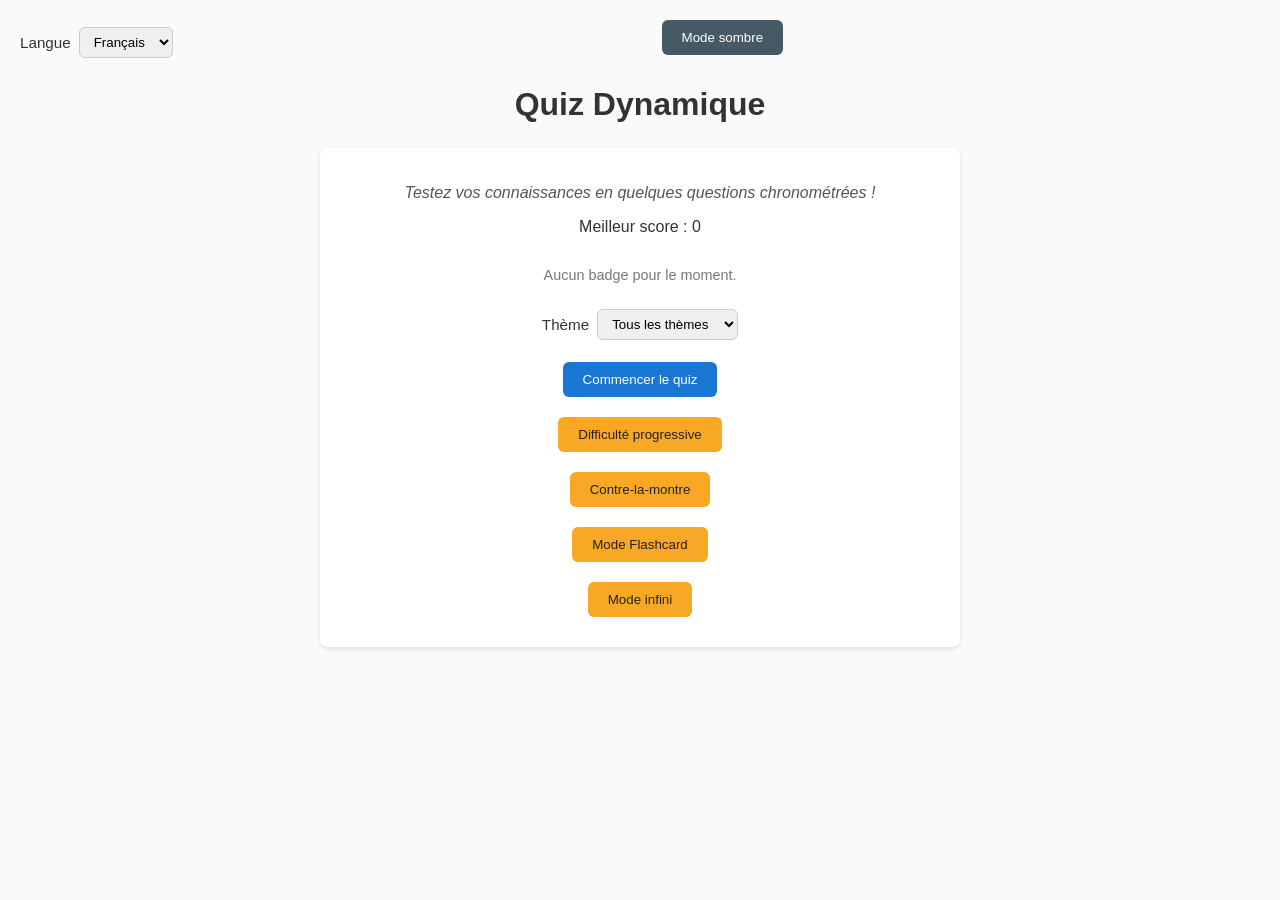
<file: index.html>
<!DOCTYPE html>
<html lang="fr">
  <head>
    <meta charset="UTF-8" />
    <meta http-equiv="refresh" content="0; url=pages/index.html" />
    <title>Quiz Dynamique</title>
    <link rel="canonical" href="pages/index.html" />
  </head>
  <body>
    <p>
      Redirection vers le quiz…
      <a href="pages/index.html">Cliquez ici si rien ne se passe</a>.
    </p>
  </body>
</html>
</file>
<file: assets/css/style.css>
body {
  font-family: "Segoe UI", Arial, sans-serif;
  margin: 20px;
  text-align: center;
  background: #fafafa;
  color: #333;
}

h1 {
  margin-bottom: 25px;
}

.notice {
  font-style: italic;
  margin-bottom: 15px;
  color: #555;
}

button {
  margin: 10px auto;
  padding: 10px 20px;
  cursor: pointer;
  background-color: #1976d2;
  color: #fff;
  border: none;
  border-radius: 6px;
  transition: background-color 0.3s;
}

button:hover {
  background-color: #1565c0;
}

.hidden {
  display: none;
}

#intro-screen,
#question-screen,
#result-screen {
  max-width: 600px;
  margin: 0 auto 20px;
  background: #fff;
  padding: 20px;
  border-radius: 8px;
  box-shadow: 0 2px 5px rgba(0, 0, 0, 0.1);
}

#answers button {
  display: block;
  width: 60%;
  margin: 8px auto;
  background-color: #f5f5f5;
  color: #333;
  border-radius: 4px;
  transition: background-color 0.3s;
}

#answers button:hover {
  background-color: #e0e0e0;
}

.correct {
  background-color: #c8e6c9 !important; /* vert clair */
}

.wrong {
  background-color: #ffcdd2 !important; /* rouge clair */
}

#timer-div {
  margin-top: 10px;
  font-weight: bold;
  color: #d32f2f; /* rouge foncé */
}

#progress {
  font-weight: bold;
  margin-bottom: 10px;
  color: #455a64;
}

#result-screen h2 {
  margin-bottom: 20px;
  color: #2e7d32; /* vert foncé */
}

#score-text {
  font-size: 1.2em;
  margin-bottom: 10px;
}

#share-link {
  word-break: break-all;
  font-size: 0.9em;
  color: #455a64;
  margin: 8px 0 12px;
}

.top-controls {
  display: flex;
  justify-content: center;
  align-items: center;
  gap: 12px;
  flex-wrap: wrap;
  margin-bottom: 10px;
}

.control-label {
  display: inline-flex;
  align-items: center;
  gap: 8px;
  font-size: 0.95em;
}

.control-label select {
  padding: 6px 10px;
  border-radius: 6px;
  border: 1px solid #ccc;
}

.setup-row {
  margin: 12px 0;
}

.mode-buttons {
  display: flex;
  flex-direction: column;
  align-items: center;
}

#global-timer {
  margin-bottom: 10px;
  font-weight: bold;
  color: #6a1b9a;
}

#question-image-wrap {
  margin: 10px auto;
}

#question-image {
  max-width: 140px;
  height: auto;
}

#answers .image-answer {
  display: inline-flex;
  flex-direction: column;
  align-items: center;
  width: auto;
  min-width: 100px;
  margin: 8px;
  padding: 8px;
  background: #fafafa;
  color: #333;
}

#answers .image-answer img {
  width: 64px;
  height: 64px;
  object-fit: contain;
}

#flashcard-answer {
  font-size: 1.2em;
  font-weight: bold;
  color: #2e7d32;
  margin: 12px 0;
}

#hint-btn,
#audio-btn,
#infinite-btn,
#stop-infinite-btn,
#progressive-btn,
#timed-btn,
#flashcard-btn,
#reveal-btn {
  background-color: #f9a825;
  color: #212121;
}

#hint-btn:hover,
#audio-btn:hover,
#infinite-btn:hover,
#stop-infinite-btn:hover,
#progressive-btn:hover,
#timed-btn:hover,
#flashcard-btn:hover,
#reveal-btn:hover {
  background-color: #f57f17;
}

#hint-btn:disabled,
#audio-btn:disabled {
  opacity: 0.6;
  cursor: default;
}

#hint-text,
#new-badges {
  margin: 8px auto 12px;
  max-width: 80%;
  font-style: italic;
  color: #5d4037;
}

.badges-list {
  display: flex;
  flex-wrap: wrap;
  gap: 8px;
  justify-content: center;
  margin: 12px 0;
}

.badge {
  display: inline-block;
  padding: 6px 10px;
  border-radius: 4px;
  background: #fff3e0;
  color: #e65100;
  font-size: 0.85em;
  border: 1px solid #ffcc80;
}

.badges-empty {
  color: #777;
  font-size: 0.9em;
}

body.dark #share-link {
  color: #b0bec5;
}

body.dark #hint-btn,
body.dark #audio-btn,
body.dark #infinite-btn,
body.dark #stop-infinite-btn,
body.dark #progressive-btn,
body.dark #timed-btn,
body.dark #flashcard-btn,
body.dark #reveal-btn {
  background-color: #ffb300;
  color: #121212;
}

body.dark #hint-text,
body.dark #new-badges,
body.dark #flashcard-answer {
  color: #ffcc80;
}

body.dark #global-timer {
  color: #ce93d8;
}

body.dark .control-label select {
  background: #2c2c2c;
  color: #e0e0e0;
  border-color: #555;
}

body.dark #answers .image-answer {
  background: #2c2c2c;
  color: #e0e0e0;
}

body.dark .badge {
  background: #3e2723;
  color: #ffcc80;
  border-color: #6d4c41;
}

body.dark .badges-empty {
  color: #b0b0b0;
}

#theme-toggle {
  display: block;
  margin: 0 auto 10px;
  background-color: #455a64;
}

#theme-toggle:hover {
  background-color: #37474f;
}

/* Mode sombre */
body.dark {
  background: #121212;
  color: #e0e0e0;
}

body.dark .notice {
  color: #b0b0b0;
}

body.dark #intro-screen,
body.dark #question-screen,
body.dark #result-screen {
  background: #1e1e1e;
  box-shadow: 0 2px 5px rgba(0, 0, 0, 0.4);
}

body.dark button {
  background-color: #90caf9;
  color: #121212;
}

body.dark button:hover {
  background-color: #64b5f6;
}

body.dark #theme-toggle {
  background-color: #616161;
  color: #fff;
}

body.dark #theme-toggle:hover {
  background-color: #757575;
}

body.dark #answers button {
  background-color: #2c2c2c;
  color: #e0e0e0;
}

body.dark #answers button:hover {
  background-color: #3a3a3a;
}

body.dark .correct {
  background-color: #2e7d32 !important;
  color: #fff !important;
}

body.dark .wrong {
  background-color: #c62828 !important;
  color: #fff !important;
}

body.dark #timer-div {
  color: #ef5350;
}

body.dark #progress {
  color: #b0bec5;
}

body.dark #result-screen h2 {
  color: #81c784;
}
</file>
